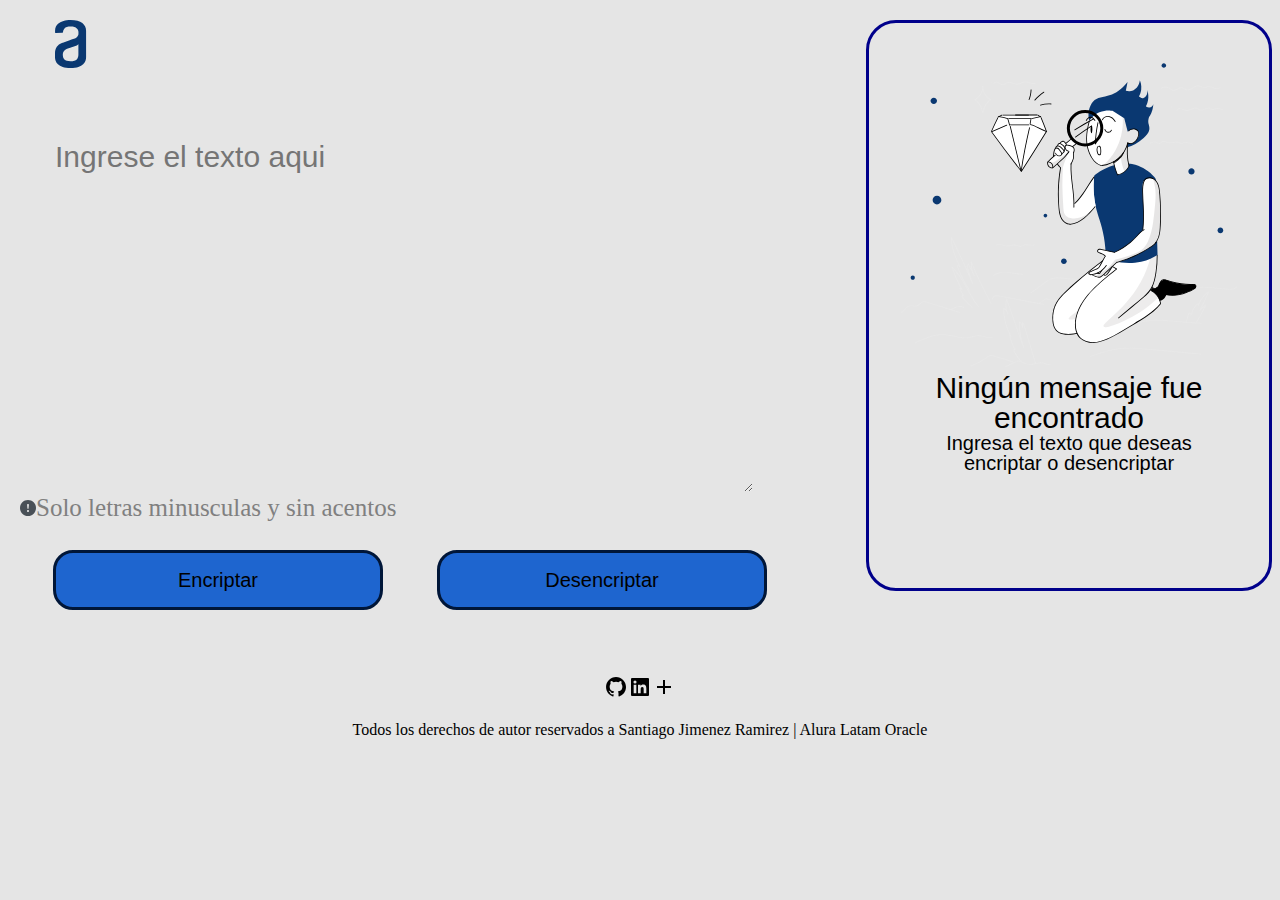
<file: html/index.html>
<!DOCTYPE html>
<html lang="en">

<head>
    <meta charset="UTF-8">
    <meta http-equiv="X-UA-Compatible" content="IE=edge">
    <meta name="viewport" content="width=device-width, initial-scale=1.0">
    <title>Encriptador</title>
    <link rel="shortcut icon" href="../img/alura.svg" type="image/x-icon">
    <link rel="stylesheet" href="../css/style.css">
    <link rel="stylesheet" href="../css/reset.css">

</head>

<body>
    <div id="alert">
        <a href="#" id="equis" ><img src="../img/bx-x.svg"  align="right" alt="equis" width="35px"height="35px"></a>
        <img class="error" src="../img/equis.png" alt="" >
        <p>Por favor usa los parametros <br>sugeridos para encriptar el texto</p>
      </div>

    <div class="all">
        <main class="one">
            <header>
                <div class="logo">
                    <a href="#"><img src="../img/alura.svg" alt="Logo alura"></a>
                </div>
                <div class="text_area">
                    <textarea name="text-area" id="texto" placeholder="Ingrese el texto aqui"></textarea>
                </div>
            </header>

            <section>
                <p id="recordatorio"><img src="../img/exclamacion.svg" alt="exclamacion">Solo letras minusculas y sin acentos</p>

                <div class="buttons">
                    <button id="Encri">Encriptar</button>
                    <button id="Desencri">Desencriptar</button>
                </div>
            </section>
        </main>
        <section class="two">
            <div id="container">
                <img src="../img/man.svg" alt="Hombre con lupa"/>
                <h1>Ningún mensaje fue encontrado</h1>
                <p>Ingresa el texto que deseas <br>encriptar o desencriptar</p>
            </div>
            <button id="copiar">Copiar</button>

            
        </section>
    </div>
    <footer>

        <div class="logos">
            <a href="https://github.com/SantiagoJimenezRamirez" target="_blank"><img src="../img/Github.svg" alt="Github"></a>
            <a href="https://www.linkedin.com/in/santiago-jimenez-ramirez-pentester/" target="_blank"><img src="../img/Linkedin.svg" alt="Linkedin"></a>
            <a href="https://tryhackme.com/p/Santeriox"target="_blank"><img src="../img/Mas.svg"  alt="Tryhackme"></a>
        </div>
        <div class="derechos">
            <p>Todos los derechos de autor reservados a <strong>Santiago Jimenez Ramirez | Alura Latam Oracle</strong></p>
        </div>
    </footer>
    <script src="../js/Encriptador.js"> </script>
</body>

</html>
</file>
<file: css/style.css>
body{
    background: #E5E5E5;
}
/* the container "all" allowing position the elements "one" and "two" in left and right for later put a footer in down*/
.all {
    display: flex;
}

#alert {
    width: 500px;
    height: 350px;
    background: #669BBC;
    text-align: center;
    font-size: 20px;
    display: block;
    position: fixed;
    top: 50%;
    left: 50%;
    transform: translate(100%, 100%);
    padding: 20px;
    border-radius: 30px;
    color: #fff;
    border: solid 2px black;
    opacity: 0;
    word-wrap: break-word;
}

#alert > a{
    color: #fff;
    text-decoration: none;
    left: 0;
    margin-left: 4px;
}
#alert > p {
    padding-top:30px ;
}

.one{
    width: 70%;
    height: auto;
    /* background: blue; */
}

header .logo{
    width: 42px;
    height: 58px;
    /* background: red; */
    margin-left: 55px;
    margin-top: 20px;
}

.text_area{
    padding-left: 53px;
}

textarea{
    border: none;
    margin-top: 60px;
    border-color:#E5E5E5 ;
}

#texto{
    width: 90%;
    height: 350px;
    font-size: 30px;
    font-family:'Franklin Gothic Medium', 'Arial Narrow', Arial, sans-serif;
    background: #E5E5E5;
    border: none;

}



.buttons{
    /* background: rebeccapurple; */
    height: 100px;
    padding-left: 53px;
}

.buttons button{
    width: 330px;
    height: 60px;
    border: solid 3px #001638 ;
    border-radius: 20px ;
    background: #1e65cf;
    margin-top: 30px;
    margin-right:50px ;
    font-size: 20px;
    font-family:'Franklin Gothic Medium', 'Arial Narrow', Arial, sans-serif;


}

.buttons button:hover{
    transition: .5s;
    background:rgb(21, 21, 180) ;
    cursor: pointer;
}

#recordatorio{
    color: gray;
    font-size: 25px;
    padding-left: 20px;

}
.two{
    width: 30%;
    height: 615px;
    /* background: green; */
    padding:20px 30px;
    padding-left: 40px;
    
}

#container{
    width: 400px;
    height: 525px;
    border: 3px solid darkblue;
    border-radius: 30px;
    padding-top: 40px ;
    text-align: center;
    font-family:'Franklin Gothic Medium', 'Arial Narrow', Arial, sans-serif;
    font-size: 40px;
}

#container h1{
    font-size: 30px;
    font-family: 'Trebuchet MS', 'Lucida Sans Unicode', 'Lucida Grande', 'Lucida Sans', Arial, sans-serif;
}

#container p{
    font-size: 20px;
    
}
#copiar {
    position: relative;
    display: inline-block;
    margin: 15px;
    padding: 15px 30px;
    text-align: center;
    font-size: 18px;
    letter-spacing: 1px;
    text-decoration: none;
    color: #000000;
    background: transparent;
    cursor: pointer;
    transition: ease-out 0.5s;
    border: 2px solid #0a1683;
    border-radius: 10px;
    box-shadow: inset 0 0 0 0 #071fa1;
    opacity: 0;
    align-items: center;
    display: grid;
    place-items: center;
    margin-top:-100px ;
    margin-left: 150px;
  }
  
  #copiar:hover {
    color: white;
    box-shadow: inset 0 -100px 0 0 #0c0269;
  }
  
  #copiar:active {
    transform: scale(0.9);
  }

footer{
    padding-top: 20px;
    display: block;
    height: 50px;
}

.logos{
    padding-top: 20px;
    display: flex;
    justify-content: center;
}

.derechos{
    padding-top: 20px;
    text-align: center;
}

/* Responsive Design */

@media (max-width: 57.5em){
    

    body{
        margin: 0;
    }
    #alert{
        width: 200px;
        height: 200px;
        opacity: 0;
        word-wrap: break-word;
        transform: translate(-80%, -80%);
    }
    #alert > img{
        width: 80px;
        height: 80px;
    }
    #alert #equis img{
        width: 25px;
        height: 25px;
    }

    header .logo {
        margin-left: 20px;
        margin-top: 20px;

    }
    .all{
        display: block;
        width: 260px;
        height: auto;
        margin: 0px;
        padding: 0px;
        left: 0px;
    }
    .one{
        width: 260px;
    }
    .text_area{
        padding-left: 10px;
    }
    #texto{

        width: 200px;
        height: 300px;
        font-size: 20px;
    }
    #recordatorio{
        font-size: 15px;
        padding-left: 10px ;
    }

    .buttons{
        padding: 0;
        display: flex;
        width: 200px;
        height: 100px;;
        padding-left: 20px;
        

    }
    .buttons > button{
        width: 120px;
        height: 45px;
        font-size: 15px;
        margin-right: 0;
        

    }
    .two{
        height: 300px;
        padding: 0;
        padding-left: 20;
        padding-left: 20px;

    }
    #container{
        padding: 0;
        width: 200px;
        height: 220px;
        word-wrap: break-word;
        
    }

    #container img{
        width: 0px;
        height: 0px;
        opacity: 0;
    }

    #copiar{
        margin-top:-80px ;
        margin-left: 48px;
    }

    footer{
        padding-top:20px; 
        align-items: center;
        width: 175px;
    }
    footer p{
        
        padding-left: 20px;

    }
}
</file>
